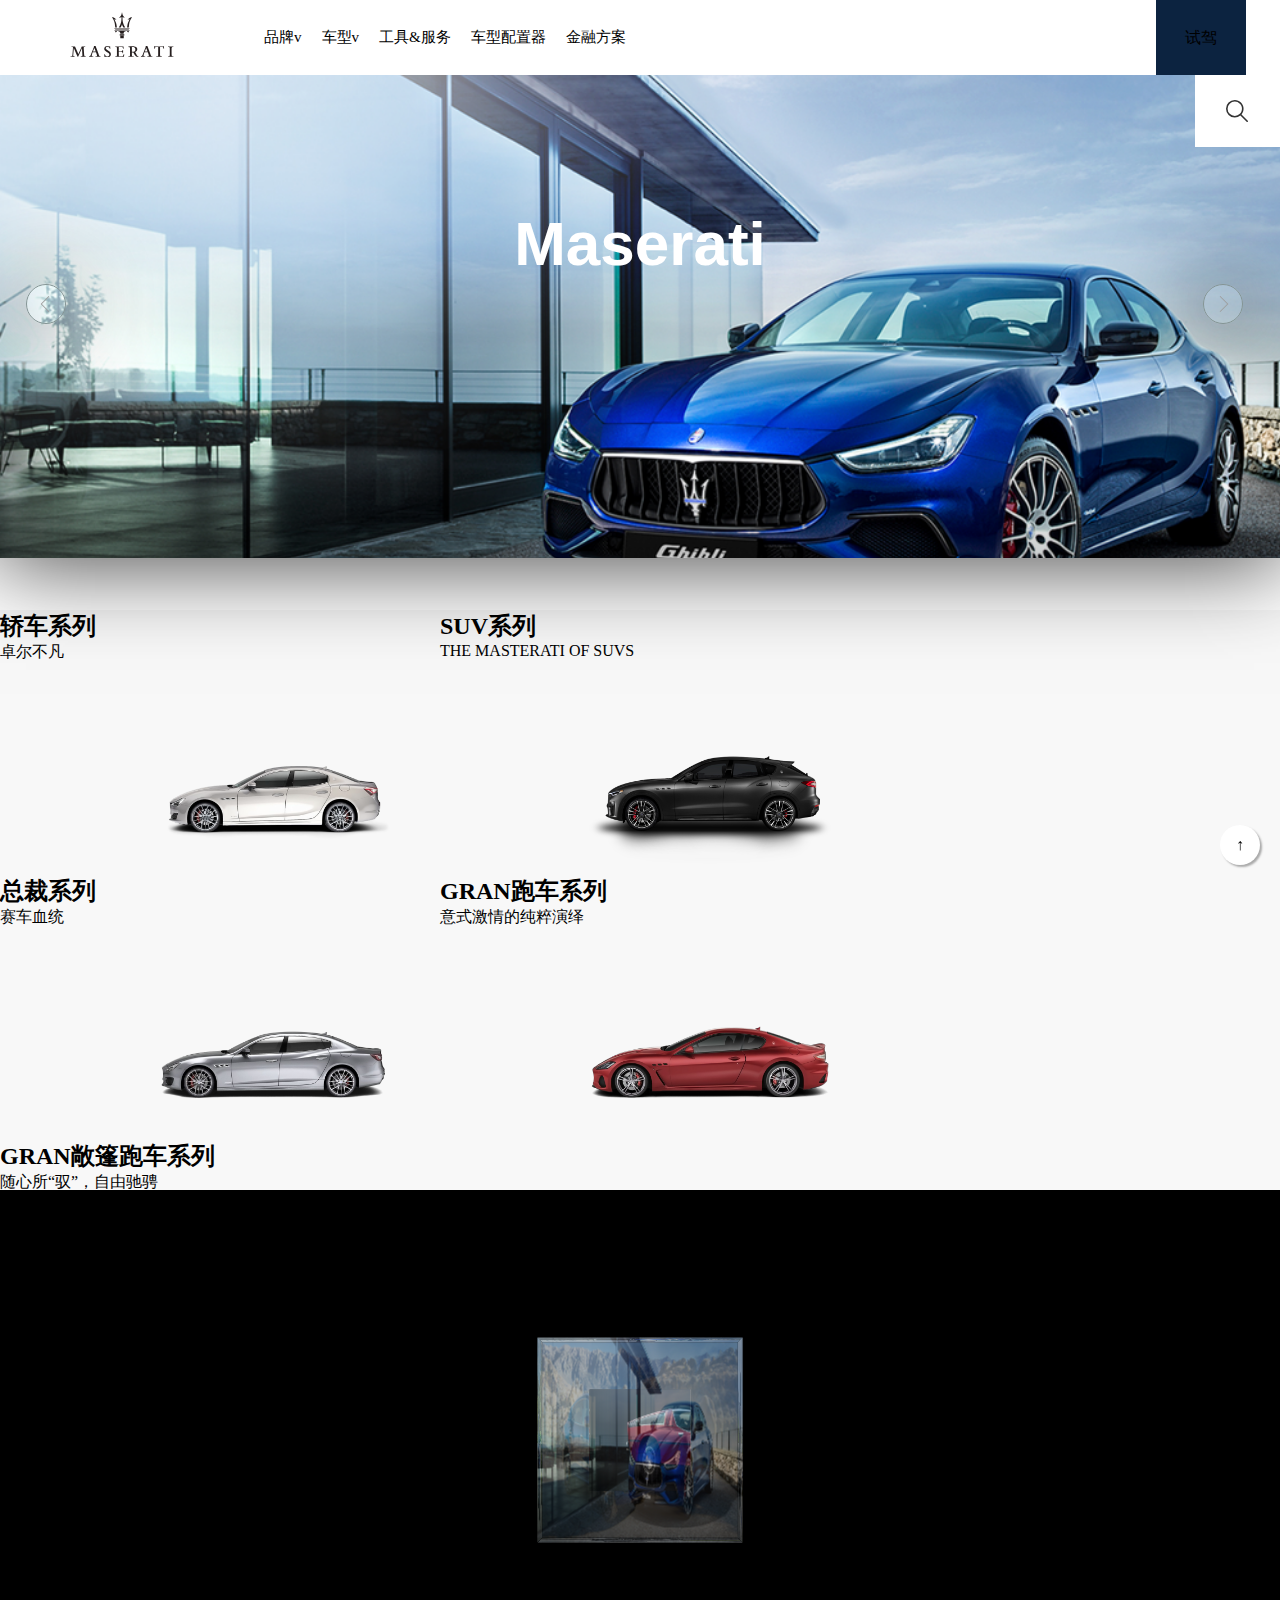
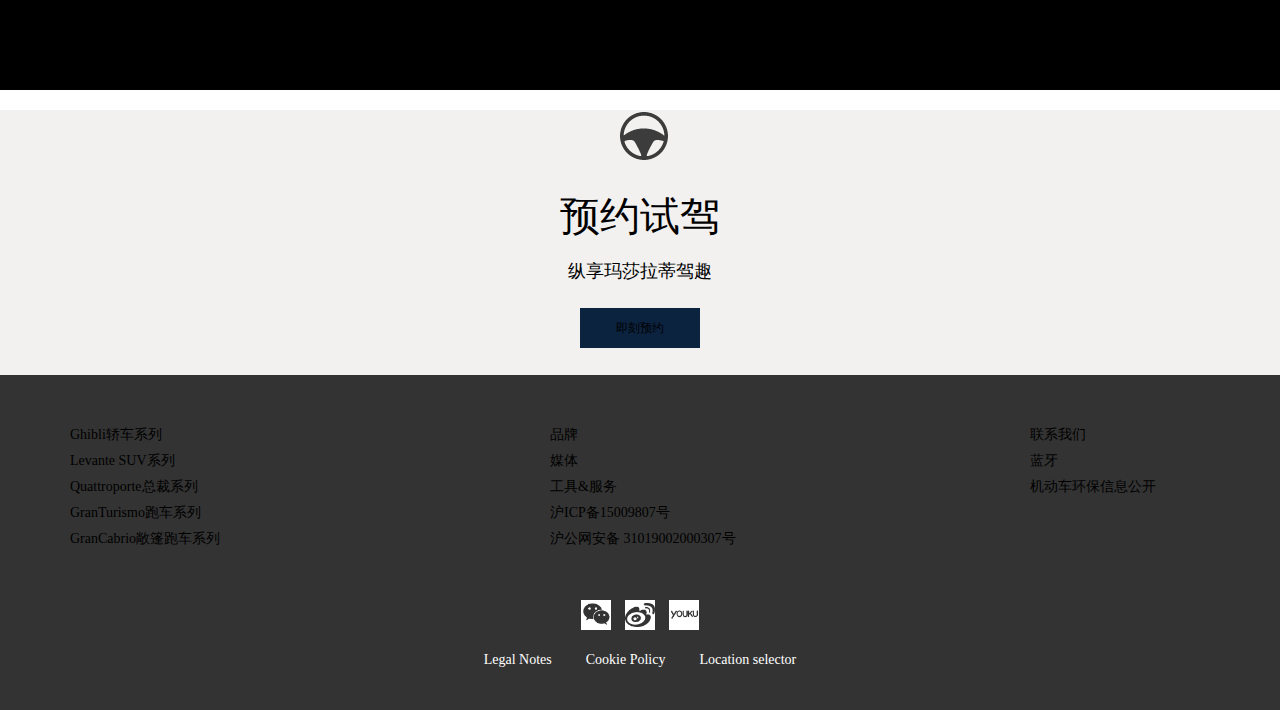
<file: 玛莎拉蒂/Maserati.html>
<!DOCTYPE html>
<html>
<head lang="en">
    <meta charset="UTF-8">
    <title>玛莎拉蒂（Maserati ）中国官方网站-玛莎拉蒂中国</title>
    <meta name="keywords" content="玛莎拉蒂，粪叉子">
    <link rel="icon" href="img/mainlogo.png">
    <link rel="stylesheet" href="css/base.css">
    <link rel="stylesheet" href="css/Maserati.css">
</head>
<body>
<!--顶部导航-->
<div class="nav clearfix">
    <img src="img/logo.png" class="navimg1">
    <ul>
        <li><a href="#" class="showpinpai">品牌v</a></li>
        <li><a href="#" class="showchexing">车型v</a></li>
        <li><a href="#">工具&服务</a></li>
        <li><a href="#">车型配置器</a></li>
        <li><a href="#">金融方案</a></li>
    </ul>
    <div class="try"><a href="#">试驾</a></div>
    <img src="img/serch.png" class="navimg2">
    <div class="searchinput clearfix">
        <img src="img/serch.png" class="fl" >
        <div class="fr">X</div>
        <input type="text"  placeholder="搜索" >

    </div>
</div>
<div class="pinpai">
    <div class="pinpai1">
        <dl>
            <dt><a href="#">品牌故事</a> </dt>
            <dd><a href="#">意式血统&nbsp;&nbsp;></a> </dd>
            <dd><a href="#">传奇历史&nbsp;&nbsp;></a> </dd>
            <dd><a href="#">古董车 &nbsp;&nbsp;&nbsp; ></a> </dd>
        </dl>
        <dl>
            <dt><a href="#">驾驭</a> </dt>
            <dd><a href="#">大师驾驶课程&nbsp;&nbsp;></a> </dd>
            <dd><a href="#">百年赛车传奇&nbsp;&nbsp;></a> </dd>
        </dl>
        <dl>
            <dt><a href="#">合作伙伴</a> </dt>
            <dd><a href="#">合作伙伴&nbsp;&nbsp;></a> </dd>
            <dd><a href="#">马球巡回赛&nbsp;&nbsp;></a> </dd>
            <dd><a href="#">在线商店&nbsp;&nbsp;></a> </dd>88

        </dl>
    </div>


    <div class="chexing">
        <div class="chexing1 q">
            <span>轿车系列</span>
            <div class="chexing2">
              <img src="img/车型/1.png">
                <p>建议零售价</p>
                <p>90.28万RMB起</p>
                <div>了解更多</div>
            </div>
        </div>
        <div class="chexing1">
            <span>SUV系列</span>
            <div class="chexing2">
                <img src="img/车型/2.png">
                <p>建议零售价</p>
                <p>90.28万RMB起</p>
                <div>了解更多</div>
            </div>
        </div>
        <div class="chexing1">
            <span>总裁系列</span>
            <div class="chexing2">
                <img src="img/车型/3.png">
                <p>建议零售价</p>
                <p>90.28万RMB起</p>
                <div>了解更多</div>
            </div>
        </div>
        <div class="chexing1">
        <span>跑车系列</span>
        <div class="chexing2">
            <img src="img/车型/4.png">
            <p>建议零售价</p>
            <p>90.28万RMB起</p>
            <div>了解更多</div>
        </div>
    </div>

    </div>
</div>

<div class='parent'>
    <div class='slider'>
        <button type="button" id='right' class='right' name="button">

            <svg version="1.1" id="Capa_1" width='40px' height='40px ' xmlns="http://www.w3.org/2000/svg" xmlns:xlink="http://www.w3.org/1999/xlink" x="0px" y="0px"
         viewBox="0 0 477.175 477.175" style="enable-background:new 0 0 477.175 477.175;" xml:space="preserve">
       <g>
        <path style='fill: #9d9d9d;' d="M360.731,229.075l-225.1-225.1c-5.3-5.3-13.8-5.3-19.1,0s-5.3,13.8,0,19.1l215.5,215.5l-215.5,215.5
          c-5.3,5.3-5.3,13.8,0,19.1c2.6,2.6,6.1,4,9.5,4c3.4,0,6.9-1.3,9.5-4l225.1-225.1C365.931,242.875,365.931,234.275,360.731,229.075z
          ">
       </g>

       </svg>

        </button>
        <button type="button" id='left' class='left' name="button">
            <svg version="1.1" id="Capa_2" xmlns="http://www.w3.org/2000/svg" xmlns:xlink="http://www.w3.org/1999/xlink" x="0px" y="0px"
         viewBox="0 0 477.175 477.175" style="enable-background:new 0 0 477.175 477.175;" xml:space="preserve">
       <g>
        <path style='fill: #9d9d9d;' d="M145.188,238.575l215.5-215.5c5.3-5.3,5.3-13.8,0-19.1s-13.8-5.3-19.1,0l-225.1,225.1c-5.3,5.3-5.3,13.8,0,19.1l225.1,225
          c2.6,2.6,6.1,4,9.5,4s6.9-1.3,9.5-4c5.3-5.3,5.3-13.8,0-19.1L145.188,238.575z">
       </g>
       </svg>
        </button>
        <svg id='svg2' class='up2' xmlns="http://www.w3.org/2000/svg" xmlns:xlink="http://www.w3.org/1999/xlink">
            <circle id='circle1' class='circle1 steap' cx="34px" cy="49%" r="20"  />
            <circle id='circle2' class='circle2 steap' cx="34px" cy="49%" r="100"  />
            <circle id='circle3' class='circle3 steap' cx="34px" cy="49%" r="180"  />
            <circle id='circle4' class='circle4 steap' cx="34px" cy="49%" r="260"  />
            <circle id='circle5' class='circle5 steap' cx="34px" cy="49%" r="340"  />
            <circle id='circle6' class='circle6 steap' cx="34px" cy="49%" r="420"  />
            <circle id='circle7' class='circle7 steap' cx="34px" cy="49%" r="500"  />
            <circle id='circle8' class='circle8 steap' cx="34px" cy="49%" r="580"  />
            <circle id='circle9' class='circle9 steap' cx="34px" cy="49%" r="660"  />
        </svg>
        <svg id='svg1' class='up2' xmlns="http://www.w3.org/2000/svg" xmlns:xlink="http://www.w3.org/1999/xlink">
            <circle id='circle10' class='circle10 steap' cx="648px" cy="49%" r="20"  />
            <circle id='circle11' class='circle11 steap' cx="648px" cy="49%" r="100"  />
            <circle id='circle12' class='circle12 steap' cx="648px" cy="49%" r="180"  />
            <circle id='circle13' class='circle13 steap' cx="648px" cy="49%" r="260"  />
            <circle id='circle14' class='circle14 steap' cx="648px" cy="49%" r="340"  />
            <circle id='circle15' class='circle15 steap' cx="648px" cy="49%" r="420"  />
            <circle id='circle16' class='circle16 steap' cx="648px" cy="49%" r="500"  />
            <circle id='circle17' class='circle17 steap' cx="648px" cy="49%" r="580"  />
            <circle id='circle18' class='circle18 steap' cx="648px" cy="49%" r="660"  />
        </svg>
        <div id='slide1' class='slide1 up1'>Maserati</div>
        <div id='slide2' class='slide2'>Maserati</div>
        <div id='slide3' class='slide3'>Maserati</div>
        <div id='slide4' class='slide4'>Maserati</div>
    </div>
</div>








<!--介绍-->
<div class=" introduction clearfix">
    <div class="w">
        <div class=" introduction1">
            <h2>轿车系列</h2>
            <p>卓尔不凡</p>
            <img src="img/车型/1.png">
        </div>
        <div class=" introduction2">
            <h1>轿车系列</h1>
            <p>卓尔不凡</p>
            <p>格调高雅动力强劲，纵享动感操控</p>
            <img src="img/车型/1-1.jpg">
            <p>建议零售价</p>
            <h2>90.28万RMB起</h2>
            <div>了解更多</div>
        </div>
    </div>
    <div class="w">
        <div class="introduction1">
            <h2>SUV系列</h2>
            <p>THE MASTERATI OF SUVS</p>
            <img src="img/车型/2.png">
        </div>
        <div class=" introduction2">
            <h1>SUV系列</h1>
            <p>THE MASTERATI OF SUVS</p>
            <p>公路性能与越野性能的集合</p>
            <img src="img/车型/2-2.png">
            <p>建议零售价</p>
            <h2>80.28万RMB起</h2>
            <div>了解更多</div>
        </div>
    </div>
    <div class="w">
        <div class=" introduction1">
            <h2>总裁系列</h2>
            <p>赛车血统</p>
            <img src="img/车型/3.png">
        </div>
        <div class=" introduction2">
            <h1>总裁系列</h1>
            <p>赛车血统</p>
            <p>玛莎拉蒂匠心之作，秉承百年匠心大成</p>
            <img src="img/车型/3-3.jpg">
            <p>建议零售价</p>
            <h2>143.9万RMB起</h2>
            <div>了解更多</div>
        </div>
    </div>
    <div class="w">
        <div class=" introduction1">
            <h2>GRAN跑车系列</h2>
            <p>意式激情的纯粹演绎</p>
            <img src="img/车型/4.png">
        </div>
        <div class=" introduction2">
            <h1>GRAN跑车系列</h1>
            <p>意式激情的纯粹演绎</p>
            <p>意式激情的纯粹演绎</p>
            <img src="img/车型/4-4.jpg">
            <p>建议零售价</p>
            <h2>219.8万RMB起</h2>
            <div>了解更多</div>
        </div>
    </div>
    <div class="w">
        <div class=" introduction1">
            <h2>GRAN敞篷跑车系列</h2>
            <p>随心所“驭”，自由驰骋</p>
            <img src="img/车型/5.png">
        </div>
        <div class=" introduction2">
            <h1GRAN敞篷跑车系列</h1>
            <p>GRAN敞篷跑车系列</p>
            <p>现代优雅，动感与舒适的绝妙融合</p>
            <img src="img/车型/5-5.jpg">
            <p>建议零售价</p>
            <h2>268.8万RMB起</h2>
            <div>了解更多</div>
        </div>
    </div>

</div>
<!--3d动画-->
<div class="container">
    <div class="box">
        <ul class="cube_1">
            <li><img src="img/side/1.png"></li>
            <li><img src="img/side/2.png"></li>
            <li><img src="img/side/3.png"></li>
            <li><img src="img/side/4.png"></li>
            <li><img src="img/side/1.png"></li>
            <li><img src="img/side/2.png"></li>
        </ul>
        <ul class="cube_2">
            <li><img src="img/car-1.jpg"></li>
            <li><img src="img/car-2.jpg"></li>
            <li><img src="img/car-3.jpg"></li>
            <li><img src="img/car-1.jpg"></li>
            <li><img src="img/car-1.jpg"></li>
            <li><img src="img/car-1.jpg"></li>
        </ul>
    </div>
</div>
<!-- 底部 -->
<div class="footer">
    <!-- 底部-上 -->
    <div class="footer-top">
        <span class="pic"></span>
        <h2>预约试驾</h2>
        <h4>纵享玛莎拉蒂驾趣</h4>
        <div>
            <a href="#">即刻预约</a>
        </div>
    </div>


    <!-- 底部-下 -->
    <div class="footer-bot">
        <!-- 底部-下-列表 -->
        <div class="list celarfix">
            <ul>
                <li>
                    <a href="#">Ghibli轿车系列</a>
                </li>
                <li>
                    <a href="#">Levante SUV系列</a>
                </li>
                <li>
                    <a href="#">Quattroporte总裁系列</a>
                </li>
                <li>
                    <a href="#">GranTurismo跑车系列</a>
                </li>
                <li>
                    <a href="#">GranCabrio敞篷跑车系列</a>
                </li>
            </ul>
            <ul>
                <li>
                    <a href="#">品牌</a>
                </li>
                <li>
                    <a href="#">媒体</a>
                </li>
                <li>
                    <a href="#">工具&服务</a>
                </li>
                <li>
                    <a href="#">沪ICP备15009807号</a>
                </li>
                <li>
                    <a href="#">沪公网安备 31019002000307号</a>
                </li>
            </ul>
            <ul>
                <li>
                    <a href="#">联系我们</a>
                </li>
                <li>
                    <a href="#">蓝牙</a>
                </li>
                <li>
                    <a href="#">机动车环保信息公开</a>
                </li>
            </ul>
        </div>
        <!-- 底部-下-图片 -->
        <div class="pic">
                <span class="weixin">
                    <a href="#">
                        <img src="./img/微信.png" alt="">
                    </a>
                </span>
                <span class="weibo">
                    <a href="#">
                        <img src="./img/微博.png" alt="">
                    </a>
                </span>
                <span class="youku">
                    <a href="#">
                        <img src="./img/优酷.png" alt="">
                    </a>
                </span>
        </div>
        <!-- 底部-下-文字 -->
        <div class="text">
            <span>Legal Notes</span>
            <span>Cookie Policy</span>
            <span>Location selector</span>
        </div>
    </div>

    <!-- 按钮 -->
    <div class="toTop">
        <a href="#">↑</a>
    </div>
</div>
<script src="js/jquery-1.12.4.js"></script>
<script src='js/jquery.jcarousel.js'></script>
<script src="js/Maserati.js"></script>

</body>
</html>
</file>
<file: 玛莎拉蒂/css/base.css>
h1,h2,h3,h4,h5,h6,body,input,ul,dl,ol,li,dd,p {
    padding: 0px;
    margin: 0px;
    list-style: none;
}
a {
    text-decoration: none;
    color: black;
}
img,input {
    vertical-align: top;
    border: none;
    outline: none;
}
.clearfix::after {
    content: "";
    clear: both;
    display: block;
    height: 0px;
    width: 0px;
}
.clearfix {
    zoom:1;
}
.fl {
    float: left;
}
.fr {
    float: right;
}





/*3d����*/
</file>
<file: 玛莎拉蒂/css/Maserati.css>
/*������*/
.nav {
    height: 75px;
    width: 100%;
    line-height: 75px;
    position: fixed;
    z-index: 99;
    top: 0px;
    left: 0px;
    background: #ffffff;
}

.nav .navimg1 {
    margin: 12px 70px;
    float: left;
}

.nav ul li {
    float: left;
    font-size: 15px;
    margin-left: 20px;
}

.nav .try {
    display: inline-block;
    width: 90px;
    background: #0c2340;
    margin-left: 530px;
    line-height: 75px;
    text-align: center;
}

.navimg2 {
    float: right;
}

.searchinput {
    height: 72px;
    width: 908px;
    display: none;
    /*background: #cccccc;*/
    float: right;
}

.searchinput input {
    float: right;
    height: 72px;
    width: 0px;
    font-size: 25px;

}

.searchinput div {
    /*display: inline-block;*/
    width: 72px;
    height: 72px;
    line-height: 72px;
    text-align: center;
    cursor: pointer;
    float: right;
    /*float: left;*/
}

/*.showpinpai,.showchexing:hover{*/
/*background: #cccccc;*/
/*}*/
/*���ص�ѡ��*/
.pinpai {

}

.pinpai1 {
    display: none;
    height: 215px;
    width: 100%;
    background: #f8f8f8;
    position: fixed;
    z-index: 99;
    top: 75px;
    left: 0px;

}

.pinpai1 dl {
    float: left;
    margin-right: 200px;
    margin-top: 30px;
    margin-left: 100px;
}

.pinpai1 dt {
    font-size: 30px;
    margin-bottom: 40px;
}

.pinpai1 dd {
    font-size: 18px;
    margin-bottom: 5px;
}

/*����*/
.chexing {
    height: 307px;
    width: 100%;
    display: none;
    position: fixed;
    z-index: 999;
    background: #f8f8f8;
    top: 75px;
    left: 0px;
}

.chexing1 {
    width: 258px;

    float: left;

}

.chexing .q {
    margin-left: 170px;
}

.chexing1 span {
    font-size: 25px;
    font-weight: 700;
    /*margin-right: 20px;*/
}

.chexing2 {
    border-right: 1px solid #ccc;
    height: 220px;
    text-align: center;
    margin-top: 20px;
}

.chexing2 img {
    width: 145px;
}

.chexing2 div {
    width: 140px;
    height: 28px;
    border: 1px solid #cccccc;
    border-radius: 5px;
    line-height: 28px;
    text-align: center;
    margin-left: 57px;
}

.active {
    opacity: 0.5;
    background-color: #f5f5f4;
}

/*<!--�ֲ�ͼ��ʼ-->*/
/*.slider{*/
/*margin-top: 75px;*/
/*}*/
/*.slider p img{*/
/*width: 50px;*/
/*}*/

.parent {
    width: 100%;
    height: 488px;
    top: 0;
    bottom: 0;
    left: 0;
    right: 0;
    margin: auto auto;
    overflow: hidden;
    position: absolute;
    -webkit-box-shadow: 0 0 88px 5px rgba(0, 0, 0, 0.75);
    -moz-box-shadow: 0 0 88px 5px rgba(0, 0, 0, 0.75);
    box-shadow: 0 0 88px 5px rgba(0, 0, 0, 0.75);
    margin-top: 70px;

}

svg {
    position: absolute;
    z-index: 1;
    width: 100%;
    height: 488px;
}

button {
    position: absolute;
    z-index: 50;
    width: 40px;
    overflow: hidden;
    height: 40px;
    border: none;
    border-radius: 50%;
    background: #fff;
    cursor: pointer;
    -webkit-box-shadow: 0 0 88px 5px rgba(0, 0, 0, 0.75);
    -moz-box-shadow: 0 0 88px 5px rgba(0, 0, 0, 0.75);
    box-shadow: 0 0 88px 5px rgba(0, 0, 0, 0.75);
}

button:focus {
    outline-width: 0;
}

circle {
    stroke: #fff;
    fill: none;
    transition: 0.3s;
}

#svg1 circle {
    transition-timing-function: linear;
}

#svg2 circle {
    transition-timing-function: linear;
}

#Capa_1 {
    position: absolute;
    width: 16px;
    height: 16px;
    transform: translate(-7px, -8px);
}

#Capa_2 {
    position: absolute;
    width: 16px;
    height: 16px;
    transform: translate(-9px, -8px);
}

.right {
    margin-left: 23.5%;
    margin-top: 4.17%;
    border: 1px solid #849494;
    background-color: transparent;
    transition: .5s;
}

.right:hover {
    background-color: #fff;
}

.left {
    margin-left: 0.5%;
    margin-top: 4.17%;
    border: 1px solid #849494;
    background-color: transparent;
    transition: .5s;
}

.left:hover {
    background-color: #fff;
}

.circle1 {
    transition-delay: 0.05s;
}

.circle2 {
    transition-delay: 0.1s;
}

.circle3 {
    transition-delay: 0.15s;
}

.circle4 {
    transition-delay: 0.2s;
}

.circle5 {
    transition-delay: 0.25s;
}

.circle6 {
    transition-delay: 0.3s;
}

.circle7 {
    transition-delay: 0.35s;
}

.circle8 {
    transition-delay: 0.4s;
}

.circle9 {
    transition-delay: 0.45s;
}

.circle10 {
    transition-delay: 0.05s;
}

.circle11 {
    transition-delay: 0.1s;
}

.circle12 {
    transition-delay: 0.15s;
}

.circle13 {
    transition-delay: 0.2s;
}

.circle14 {
    transition-delay: 0.25s;
}

.circle15 {
    transition-delay: 0.3s;
}

.circle16 {
    transition-delay: 0.35s;
}

.circle17 {
    transition-delay: 0.4s;
}

.circle18 {
    transition-delay: 0.45s;
}

.slide1 {
    background-image: url("../img/side/1.png");
}

.slide2 {
    background-image: url("../img/side/2.png");
}

.slide3 {
    background-image: url("../img/side/3.png");
}

.slide4 {
    background-image: url("../img/side/4.png");
}

.slider {
    position: absolute;
    width: 400%;
    height: 100%;
    background: #000;
    display: inline-flex;
    overflow: hidden;
}

.slide1,
.slide2,
.slide3,
.slide4 {
    position: absolute;
    background-position: center;
    background-size: cover;
    color: #fff;
    font-size: 62px;
    padding-top: 138px;
    font-weight: 800;
    font-family: 'Heebo', sans-serif;
    text-align: center;
    width: 25%;
    height: 100%;
    z-index: 10;
    transition: 1.4s;
}

.tran {
    transform: scale(1.3);
}

.up1 {
    z-index: 20;
}

.up2 {
    z-index: 40;
}

.steap {
    stroke-width: 0;
}

.streak {
    stroke-width: 82px;
}

@media (max-width: 700px) {
    .parent {
        margin-left: 1%;
    }
}

/*���ͽ���*/
.introduction {
    background: #f8f8f8;
    height: 580px;
    width: 100%;
    margin-top: 610px;
    /*border: 1px solid red;*/
}

.introduction1 {
    width: 440px;
    height: 265px;
    /*border: 1px solid #cccccc;*/
}

.introduction1 p {
    margin: 0px;
}

.introduction1 img {
    width: 270px;
    margin-top: 70px;
    margin-left: 140px;

}

.introduction2 {
    width: 440px;
    height: 265px;
    /*border: 1px solid #cccccc;*/
    display: none;
}

.introduction2 img {
    height: 90px;
    margin-left: 215px;
    margin-bottom: 35px;
}

.introduction2 h2 {
    float: left;
}

.introduction2 div {
    float: right;
    border: 1px solid #cccccc;
    border-radius: 5px;
    width: 90px;
    height: 25px;
    text-align: center;
    line-height: 25px;
    margin-right: 20px;
}

.w {
    float: left;
}

/*�Խӿ�ʼ*/
/* ��ɯ���ٵ����� */

.world {
    /* width: 100%; */
    height: 530px;
    padding-left: 70px;
    background-color: #fff;
    overflow: hidden;
    position: relative;
}

.world h2 {
    height: 110px;
    line-height: 110px;
    font-size: 40px;
    font-weight: 400;
}

.world .pic-list div {
    position: relative;
    float: left;
    width: 280px;
    height: 330px;
    margin-right: 30px;
    float: left;
    overflow: hidden;
}

.world .pic-list div:nth-child(5) {
    margin-right: 0;
}

.world .pic-list div p {
    position: absolute;
    font-size: 30px;
    bottom: 20px;
    left: 20px;
    color: #fff;
}

.world .pic {
    position: relative;
}

.world .pic-list {
    position: absolute;
    width: 1600px;
    /* width: 100%; */
    /*overflow: hidden;*/
    height: 330px;
    /* left: -280px; */
}

.mo {
    left: -280px;
}
.world .pic-list div{
    overflow: hidden;
}
.world .pic-list div img {
    width: 280px;
    height: 330px;
    transition: width 1s linear;
}
.world .pic-list div img:hover{
    width: 350px;
    height: 350px;
}



/* �ײ�-�� */

.footer .footer-top {
    margin-top: 20px;
    text-align: center;
    height: 265px;
    background-color: #f2f1f0;
}

.footer .footer-top .pic {
    display: inline-block;
    width: 55px;
    height: 55px;
    background: url('../img/b_logo.png') no-repeat;
    margin-bottom: 20px;
}

.footer .footer-top h2 {
    font-weight: 400;
    font-size: 40px;
    margin-bottom: 15px;
}

.footer .footer-top h4 {
    margin-bottom: 25px;
    font-weight: 400;
    font-size: 18px;
}

.footer .footer-top a {
    font-size: 12px;
    display: inline-block;
    width: 120px;
    height: 40px;
    line-height: 40px;
    background-color: #0c2340;
}

/* �ײ�-�� */

.footer-bot {
    height: 285px;
    background-color: #333333;
    padding-top: 50px;
}

/* �ײ�-��-�б� */

.footer-bot .list {
    height: 130px;
    width: 1120px;
    margin-left: 70px;
    margin-bottom: 45px;
}

.footer-bot .list ul {
    float: left;
    width: 480px;
}

.footer-bot .list ul:nth-child(3) {
    width: 150px;
}

.footer-bot .list ul li {
    margin-bottom: 7px;
}

.footer-bot .list ul li a {
    font-size: 14px;
}

/* �ײ�-��-ͼƬ */

.footer-bot .pic {
    text-align: center;
    margin-bottom: 20px;
}

.footer-bot .pic span {
    display: inline-block;
    width: 30px;
    height: 30px;
    background-color: #fff;
    margin-right: 10px;
}

.footer-bot .pic span:nth-child(3) {
    margin-right: 0;
}

.footer-bot .pic span img {
    width: 30px;
    height: 30px;
}

/* �ײ�-��-���� */

.footer-bot .text {
    text-align: center;
}

.footer-bot .text span {
    color: #fff;
    display: inline-block;
    font-size: 14px;
    margin-right: 30px;
}

.footer-bot .text span:nth-child(3) {
    margin-right: 0;
}

/* ��ť */

.toTop {
    width: 40px;
    height: 40px;
    background-color: #fff;
    line-height: 40px;
    text-align: center;
    border-radius: 50%;
    box-shadow: 2px 2px 2px #aaa;
    position: fixed;
    right: 20px;
    bottom: 35px;
}

.toTop a {
    color: black;
}




/*3d����*/

.container{
    width: 100%;
    height: 500px;
    background-color: black;
    margin: 0px auto;
    position: relative;
}
.container .box{
    margin: auto;
    position: absolute;
    width: 1px;
    height: 1px;
    top: 0;
    left: 0;
    bottom: 0;
    right: 0;
    background-color: red;
    transform-style: preserve-3d;
}
@keyframes an1{
    0%{
        transform: rotateY(0deg) rotateX(0deg) rotateZ(0deg);
    }
    25%{
    }
    50%{
        transform: rotateY(360deg) rotateX(45deg) rotateZ(0deg);
    }
    75%{
        transform: rotateY(270deg) rotateX(270deg) rotateZ(270deg);
    }
    100%{
        transform: rotateY(360deg) rotateX(360deg) rotateZ(360deg);
    }
}
.container .box .cube_1{
    list-style: none;
    width: 200px;
    height: 200px;
    margin: -100px -100px;
    position: absolute;
    perspective: 4000px;
    transform-style: preserve-3d;
    animation: an1 10s linear 0s infinite;
}
.container .box .cube_1 li{
    position: absolute;
    width: 200px;
    height: 200px;
    opacity: 0.5;
    transition: transform .2s ease-in 0s;
}
.container .box .cube_1 li img{
    width: 200px;
    height: 200px;
}
.container .box .cube_1 li:nth-child(1){
    transform: rotateY(0deg) translateZ(100px);
    transition: all 1s ease-in 0;
}
.container .box .cube_1 li:nth-child(2){
    transform: rotateY(90deg) translateZ(100px);
}
.container .box .cube_1 li:nth-child(3){
    transform: rotateY(180deg) translateZ(100px);
}
.container .box .cube_1 li:nth-child(4){
    transform: rotateY(270deg) translateZ(100px);
}
.container .box .cube_1 li:nth-child(5){
    transform: rotateX(90deg) translateZ(100px);
}
.container .box .cube_1 li:nth-child(6){
    transform: rotateX(-90deg) translateZ(100px);
}
.container .box .cube_2{
    list-style: none;
    width: 100px;
    height: 100px;
    position: absolute;
    margin: -50px -50px;
    perspective: 4000px;
    transform-style: preserve-3d;
    animation: an1 10s linear 0s infinite;
}
.container .box .cube_2 li{
    position: absolute;
    width: 100px;
    height: 100px;
}
.container .box .cube_2 li img{
    width: 100px;
    height: 100px;
}
.container .box .cube_2 li:nth-child(1){
    transform: rotateY(0deg) translateZ(50px);
}
.container .box .cube_2 li:nth-child(2){
    transform: rotateY(90deg) translateZ(50px);
}
.container .box .cube_2 li:nth-child(3){
    transform: rotateY(180deg) translateZ(50px);
}
.container .box .cube_2 li:nth-child(4){
    transform: rotateY(270deg) translateZ(50px);
}
.container .box .cube_2 li:nth-child(5){
    transform: rotateX(90deg) translateZ(50px);
}
.container .box .cube_2 li:nth-child(6){
    transform: rotateX(-90deg) translateZ(50px);
}

.container .box:hover .cube_1 li:nth-child(1){
    transform: rotateY(0deg) translateZ(200px);
}
.container .box:hover .cube_1 li:nth-child(2){
    transform: rotateY(90deg) translateZ(200px);
}
.container .box:hover .cube_1 li:nth-child(3){
    transform: rotateY(180deg) translateZ(200px);
}
.container .box:hover .cube_1 li:nth-child(4){
    transform: rotateY(270deg) translateZ(200px);
}
.container .box:hover .cube_1 li:nth-child(5){
    transform: rotateX(90deg) translateZ(200px);
}
.container .box:hover .cube_1 li:nth-child(6){
    transform: rotateX(-90deg) translateZ(200px);
}
</file>
